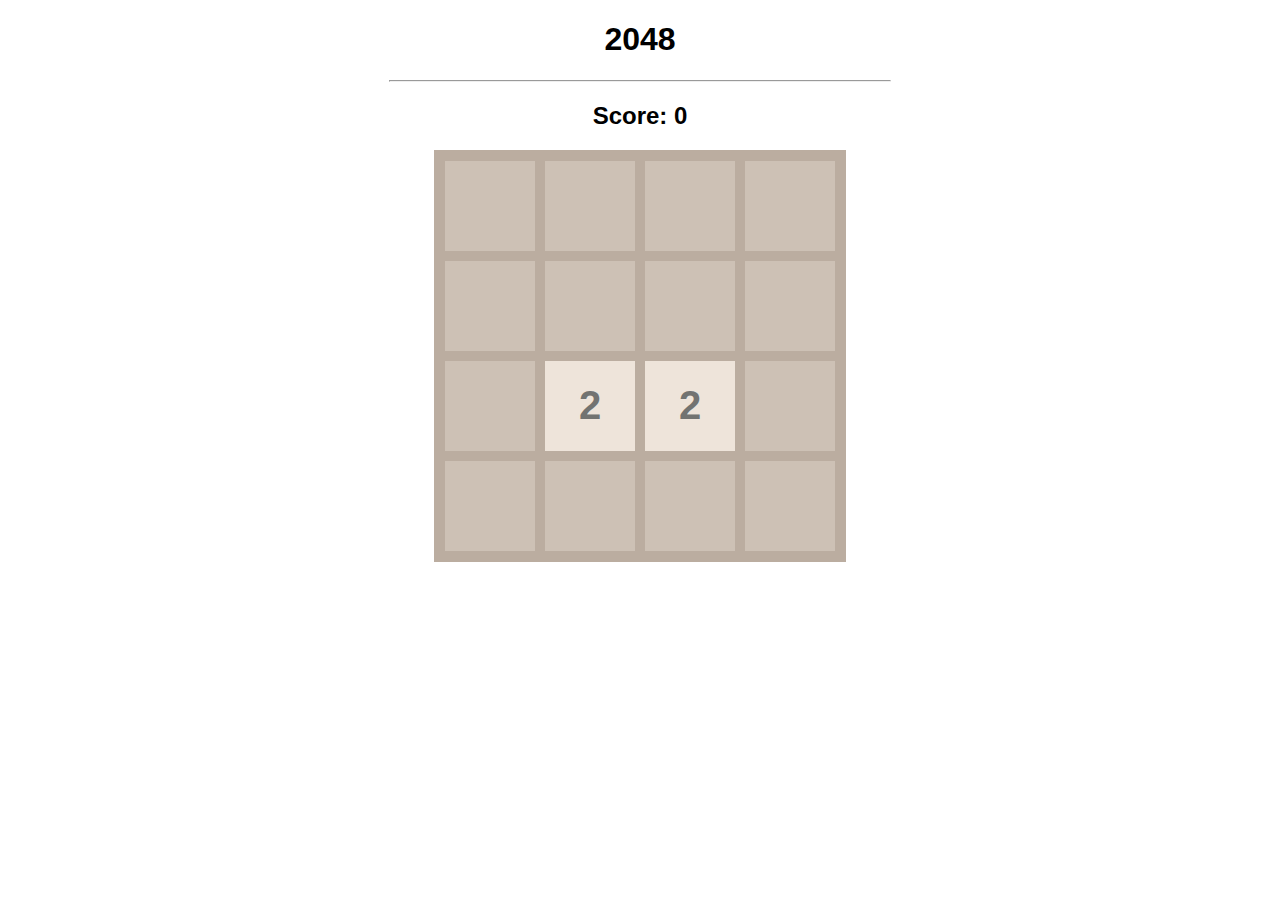
<file: 2048/index.html>
<!DOCTYPE html>
<html>
    <head>
        <meta charset="UTF-8">
        <meta name="viewport" content="width=device-width, initial-scale=1.0">
        <title>2048</title>
        <link rel="stylesheet" href="2048.css">
        <script src="2048.js"></script>
    </head>

    <body>
        <h1>2048</h1>
        <hr>
        <h2>Score: <span id="score">0</span></h2>
        <div id="board">
        </div>
    </body>
</html>
</file>
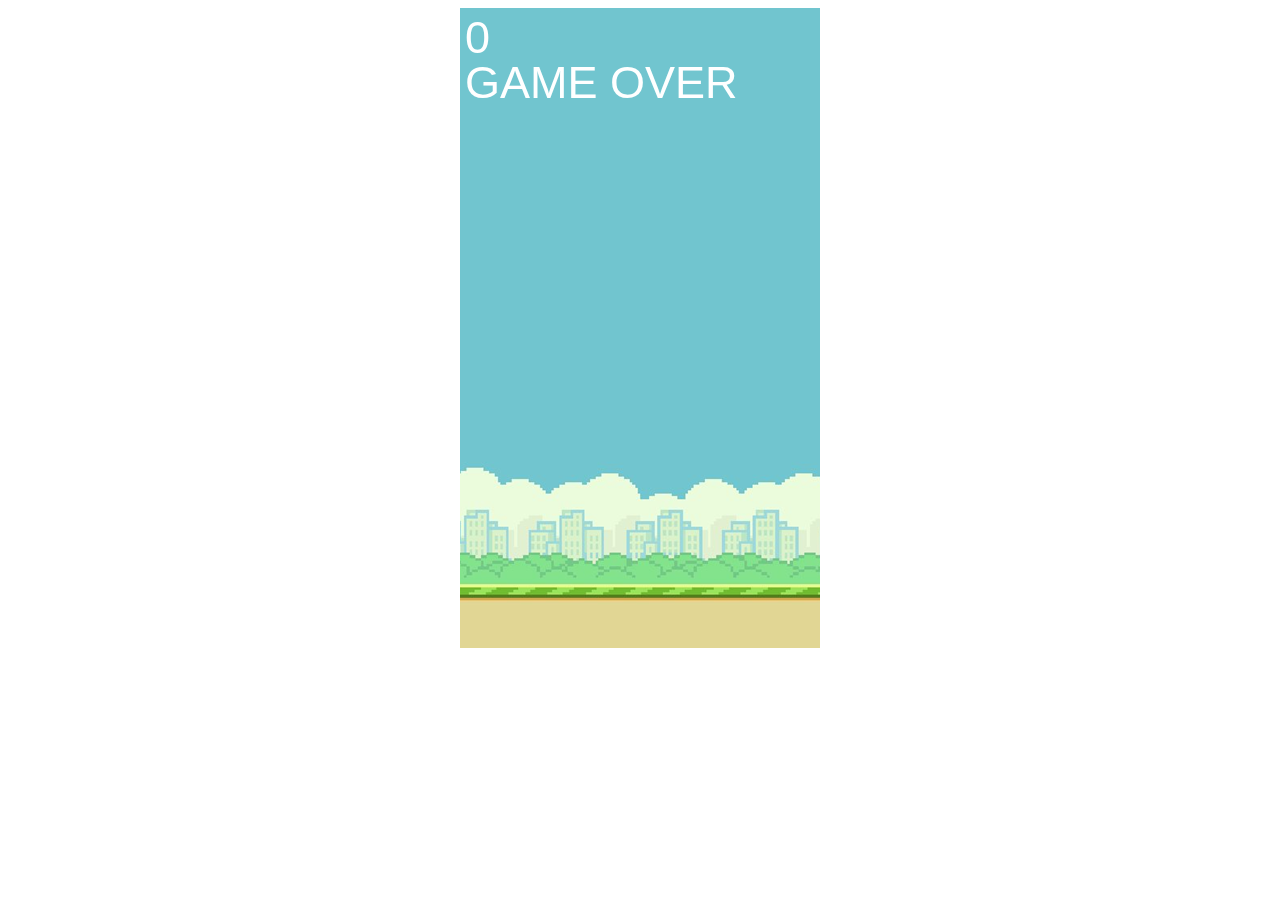
<file: Flappy Bird/index.html>
<!DOCTYPE html>
<html>
    <head>
        <meta charset="UTF-8">
        <meta name="viewport", content="width=device-width, initial-scale=1.0">
        <title>Flappy Bird</title>
        <link rel="stylesheet" href="flappybird.css">
        <script src="flappybird.js"></script>
    </head>
    <body>
        <canvas id="board"></canvas>
    </body>
</html>
</file>
<file: 2048/2048.css>
body {
    font-family: Arial, Helvetica, sans-serif;
    text-align: center;
}

hr {
    width: 500px;
}

#board {
    width: 400px;
    height: 400px;

    background-color: #cdc1b5;
    border: 6px solid #bbada0;

    margin: 0 auto;
    display: flex;
    flex-wrap: wrap;
}

.tile {
    width: 90px;
    height: 90px;
    border: 5px solid #bbada0;

    font-size: 40px;
    font-weight: bold;
    display: flex;
    justify-content: center;
    align-items: center;
}


/* colored tiles */

.x2 {
    background-color: #eee4da;
    color: #727371;
}

.x4 {
    background-color: #ece0ca;
    color: #727371;
}

.x8 {
    background-color: #f4b17a;
    color: white;
}

.x16{
    background-color: #f59575;
    color: white;
}

.x32{
    background-color: #f57c5f;
    color: white;
}

.x64{
    background-color: #f65d3b;
    color: white;
}

.x128{
    background-color: #edce71;
    color: white;
}

.x256{
    background-color: #edcc63;
    color: white;
}

.x512{
    background-color: #edc651;
    color: white;
}

.x1024{
    background-color: #eec744;
    color: white;
}

.x2048{
    background-color: #ecc230;
    color: white;
}

.x4096 {
    background-color: #fe3d3d;
    color: white;
}

.x8192 {
    background-color: #ff2020;
    color: white;
}
</file>
<file: Flappy Bird/flappybird.css>
body {
    font-family:'Courier New', Courier, monospace;
    text-align: center;
}

#board {
    /* background-color: skyblue; */
    background-image: url("./flappybirdbg.png");
}
</file>
